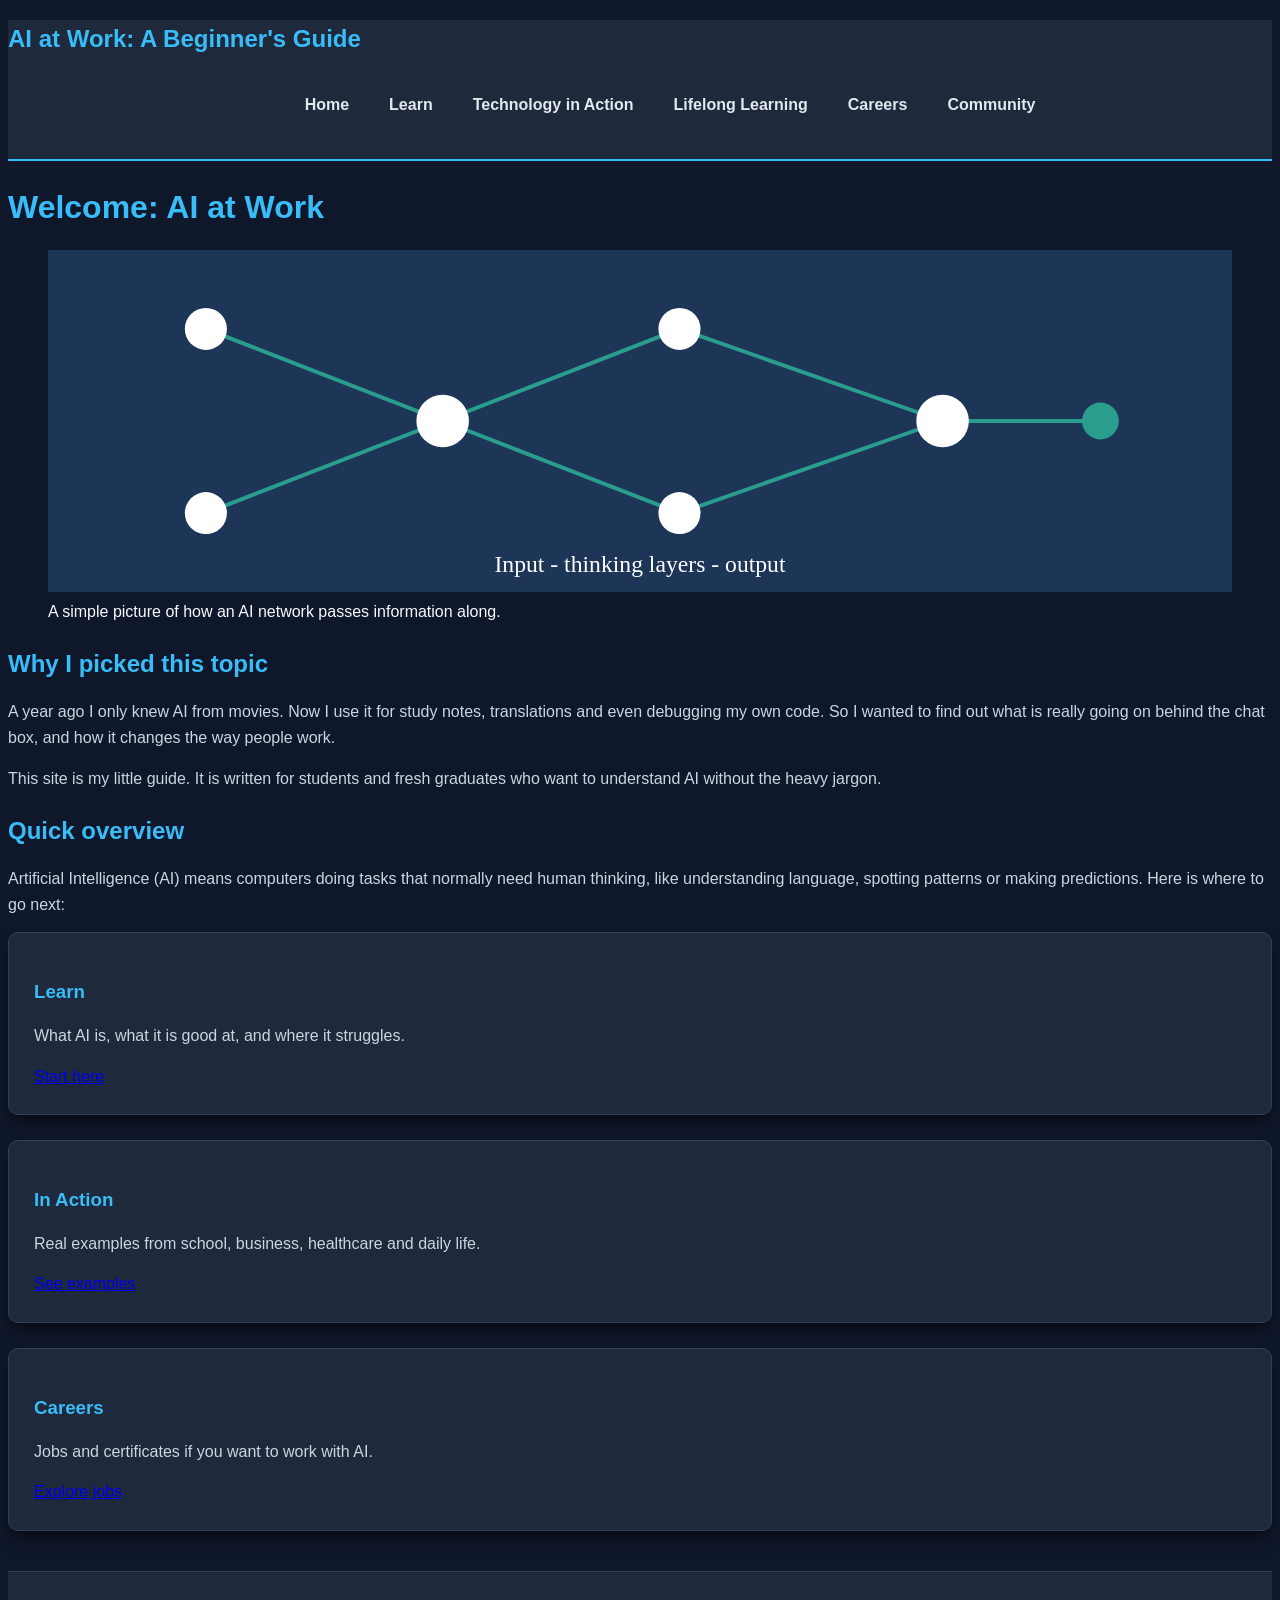
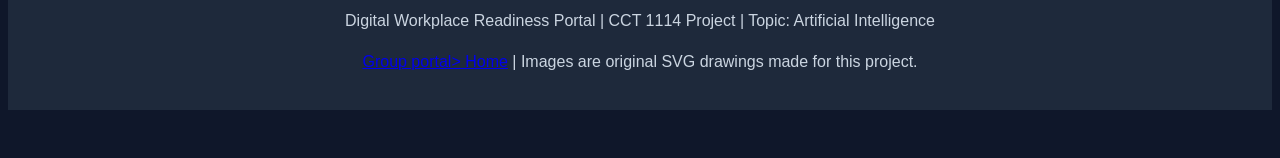
<file: student02/index.html>
<!DOCTYPE html>
<html lang="en">
<head>
<meta charset="UTF-8">
<meta name="viewport" content="width=device-width, initial-scale=1.0">
<title>Home | AI at Work</title>
<link rel="stylesheet" href="css/style.css">
</head>
<body>
<header>
<h2>AI at Work: A Beginner's Guide</h2>
<nav>
<ul>
<li><a href="index.html" class="active">Home</a></li>
<li><a href="learn.html">Learn</a></li>
<li><a href="action.html">Technology in Action</a></li>
<li><a href="lifelong.html">Lifelong Learning</a></li>
<li><a href="careers.html">Careers</a></li>
<li><a href="community.html">Community</a></li>





</ul>
</nav>
</header>
<main>
<h1>Welcome: AI at Work</h1>
<figure><img src="images/banner.svg" alt="Simple drawing of a neural network with connected circles"><figcaption>A simple picture of how an AI network passes information along.</figcaption></figure>
<section>
<h2>Why I picked this topic</h2>
<p>A year ago I only knew AI from movies. Now I use it for study notes, translations and even debugging my own code. So I wanted to find out what is really going on behind the chat box, and how it changes the way people work.</p>
<p>This site is my little guide. It is written for students and fresh graduates who want to understand AI without the heavy jargon.</p>
</section>
<section>
<h2>Quick overview</h2>
<p>Artificial Intelligence (AI) means computers doing tasks that normally need human thinking, like understanding language, spotting patterns or making predictions. Here is where to go next:</p>
<div class="cards">
<div class="card"><h3>Learn</h3><p>What AI is, what it is good at, and where it struggles.</p><a class="btn" href="learn.html">Start here</a></div>
<div class="card"><h3>In Action</h3><p>Real examples from school, business, healthcare and daily life.</p><a class="btn" href="action.html">See examples</a></div>
<div class="card"><h3>Careers</h3><p>Jobs and certificates if you want to work with AI.</p><a class="btn" href="careers.html">Explore jobs</a></div>
</div>
</section>
</main>
<footer>
<p>Digital Workplace Readiness Portal | CCT 1114 Project | Topic: Artificial Intelligence</p>
<p><a href="../index.html">Group portal></portal> Home</a> | Images are original SVG drawings made for this project.</p>
</footer>
</body>
</html>
<link rel="stylesheet" href="css/style.css">
</file>
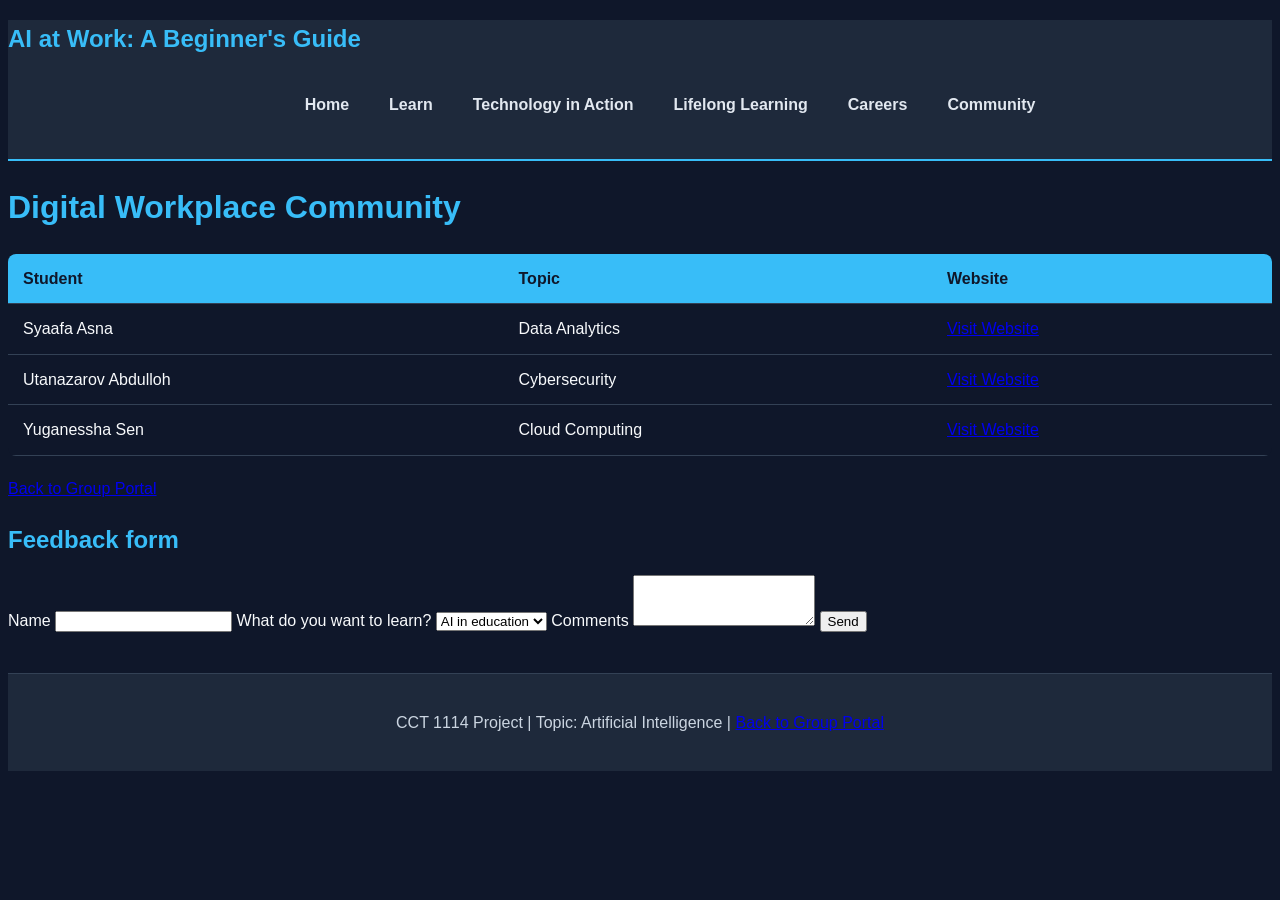
<file: student02/community.html>
<!DOCTYPE html>
<html lang="en">
<head>
<meta charset="UTF-8">
<meta name="viewport" content="width=device-width, initial-scale=1.0">
<title>Community | AI at Work</title>
<link rel="stylesheet" href="css/style.css">
</head>
<body>
<header>
<h2>AI at Work: A Beginner's Guide</h2>
<nav>
<ul>
<li><a href="index.html">Home</a></li>
<li><a href="learn.html">Learn</a></li>
<li><a href="action.html">Technology in Action</a></li>
<li><a href="lifelong.html">Lifelong Learning</a></li>
<li><a href="careers.html">Careers</a></li>
<li><a href="community.html">Community</a></li>



</ul>
</nav>
</header>
<main>
<h1>Digital Workplace Community</h1>
<section>
<table>
<tr><th>Student</th><th>Topic</th><th>Website</th></tr>
<tr><td>Syaafa Asna</td><td>Data Analytics</td><td><a href="../student01/index.html">Visit Website</a></td></tr>
<tr><td>Utanazarov Abdulloh</td><td>Cybersecurity</td><td><a href="../student03/index.html">Visit Website</a></td></tr>
<tr><td>Yuganessha Sen</td><td>Cloud Computing</td><td><a href="../student04/index.html">Visit Website</a></td></tr>
</table>
<p><a class="btn" href="../index.html">Back to Group Portal</a></p>
</section>
<section>
<h2>Feedback form</h2>
<form action="#" method="post">
<label for="name">Name</label>
<input type="text" id="name" name="name">
<label for="topic">What do you want to learn?</label>
<select id="topic" name="topic">
<option>AI in education</option>
<option>AI in business</option>
<option>AI careers</option>
</select>
<label for="msg">Comments</label>
<textarea id="msg" name="msg" rows="3"></textarea>
<button type="submit">Send</button>
</form>
</section>
</main>
<footer>
<p>CCT 1114 Project | Topic: Artificial Intelligence | <a href="../index.html">Back to Group Portal</a></p>
</footer>
</body>
</html>
</file>
<file: student02/css/style.css>
{
    box-sizing: border-box;
    margin: 0;
    padding: 0;
}

body {
    font-family: 'Segoe UI', Tahoma, Geneva, Verdana, sans-serif;
    line-height: 1.6;
    background-color: #0f172a;
    color: #f8fafc;
    padding-bottom: 40px;
}

/* Navigation Header */
header {
    background-color: #1e293b;
    border-bottom: 2px solid #38bdf8;
    position: sticky;
    top: 0;
    z-index: 100;
}

nav ul {
    list-style: none;
    display: flex;
    justify-content: center;
    flex-wrap: wrap;
}

nav ul li a {
    display: block;
    padding: 18px 20px;
    color: #e2e8f0;
    text-decoration: none;
    font-weight: 600;
    transition: all 0.3s ease;
}

/* Hover Effect Requirement */
nav ul li a:hover {
    background-color: #38bdf8;
    color: #0f172a;
}

/* Container & Layout */
.container {
    max-width: 1000px;
    margin: 30px auto;
    padding: 0 20px;
}

/* Content Cards */
.card {
    background-color: #1e293b;
    border-radius: 10px;
    padding: 25px;
    margin-bottom: 25px;
    border: 1px solid #334155;
    box-shadow: 0 10px 15px -3px rgba(0, 0, 0, 0.5); /* Shadow requirement */
}

h1, h2, h3 {
    color: #38bdf8;
    margin-bottom: 15px;
}

p {
    margin-bottom: 15px;
    color: #cbd5e1;
}

ul, ol {
    margin-left: 20px;
    margin-bottom: 15px;
    color: #cbd5e1;
}

li {
    margin-bottom: 8px;
}

/* Responsive Image Container */
.image-container img {
    width: 100%;
    max-height: 400px;
    object-fit: cover;
    border-radius: 8px;
    margin-top: 10px;
    border: 1px solid #38bdf8;
}

/* Table Styling for Page 2 & Page 6 */
table {
    width: 100%;
    border-collapse: collapse;
    margin: 20px 0;
    background-color: #0f172a;
    border-radius: 8px;
    overflow: hidden;
}

th, td {
    padding: 12px 15px;
    text-align: left;
    border-bottom: 1px solid #334155;
}

th {
    background-color: #38bdf8;
    color: #0f172a;
}

tr:hover {
    background-color: #1e293b;
}

/* Footer */
footer {
    text-align: center;
    padding: 20px;
    background-color: #1e293b;
    color: #94a3b8;
    margin-top: 40px;
    border-top: 1px solid #334155;
}
.reference-item {
    text-indent: -36px;
    padding-left: 36px;
    margin-bottom: 12px;
}
</file>
